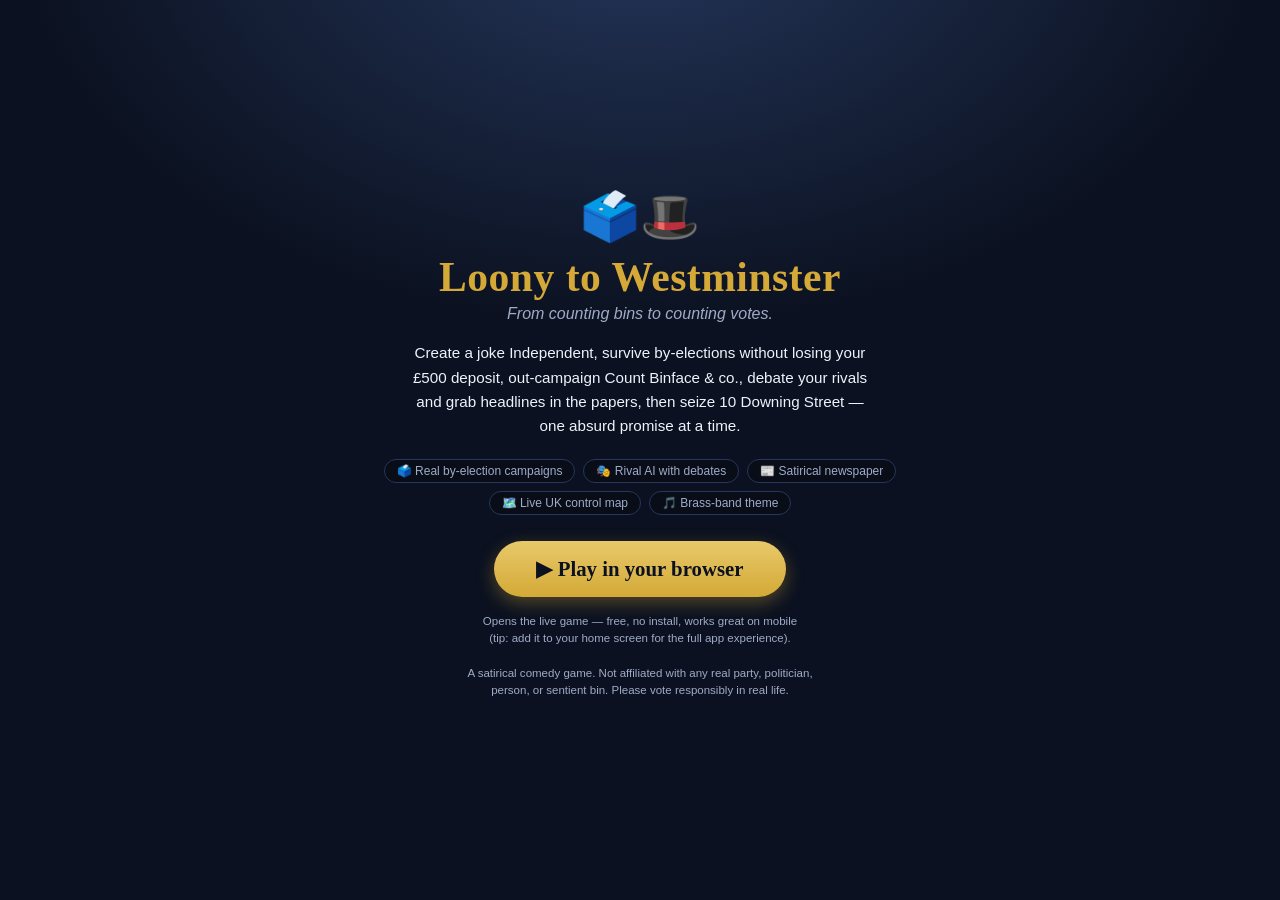
<file: itch/index.html>
<!DOCTYPE html>
<html lang="en">
<head>
<meta charset="utf-8">
<meta name="viewport" content="width=device-width, initial-scale=1">
<title>Loony to Westminster</title>
<style>
  :root { --navy: #0b1120; --gold: #d4a937; --ink: #eef2fb; --dim: #9fabc7; }
  * { box-sizing: border-box; }
  body {
    margin: 0; min-height: 100vh; display: flex; align-items: center; justify-content: center;
    background: radial-gradient(900px 600px at 50% -10%, #25375c, var(--navy) 70%);
    color: var(--ink); font-family: "Segoe UI", Arial, sans-serif; padding: 24px; text-align: center;
  }
  .card { max-width: 560px; }
  .flag { font-size: 3rem; }
  h1 {
    font-family: Georgia, "Times New Roman", serif; color: var(--gold);
    font-size: clamp(1.6rem, 5vw, 2.6rem); margin: 8px 0 4px; letter-spacing: 0.5px;
  }
  .sub { color: var(--dim); font-style: italic; margin: 0 0 18px; }
  .blurb { font-size: 0.95rem; line-height: 1.6; margin: 0 auto 20px; max-width: 470px; }
  .features { display: flex; flex-wrap: wrap; gap: 8px; justify-content: center; margin-bottom: 26px; }
  .chip {
    border: 1px solid #25375c; border-radius: 999px; padding: 4px 12px;
    font-size: 0.75rem; color: var(--dim); background: rgba(0, 0, 0, 0.25);
  }
  .play {
    display: inline-block; font-family: Georgia, serif; font-weight: 700; font-size: 1.3rem;
    color: var(--navy); background: linear-gradient(180deg, #e8c96a, var(--gold));
    padding: 16px 42px; border-radius: 999px; text-decoration: none;
    box-shadow: 0 6px 18px rgba(212, 169, 55, 0.35); transition: transform 0.1s ease;
  }
  .play:hover { transform: translateY(-2px); }
  .note { margin-top: 16px; font-size: 0.72rem; line-height: 1.5; color: var(--dim); }
</style>
</head>
<body>
  <div class="card">
    <div class="flag">🗳️🎩</div>
    <h1>Loony to Westminster</h1>
    <p class="sub">From counting bins to counting votes.</p>
    <p class="blurb">
      Create a joke Independent, survive by-elections without losing your £500 deposit,
      out-campaign Count Binface &amp; co., debate your rivals and grab headlines in the papers,
      then seize 10 Downing Street — one absurd promise at a time.
    </p>
    <div class="features">
      <span class="chip">🗳️ Real by-election campaigns</span>
      <span class="chip">🎭 Rival AI with debates</span>
      <span class="chip">📰 Satirical newspaper</span>
      <span class="chip">🗺️ Live UK control map</span>
      <span class="chip">🎵 Brass-band theme</span>
    </div>
    <a class="play" href="https://spoof-politics.onrender.com" target="_blank" rel="noopener">▶ Play in your browser</a>
    <p class="note">
      Opens the live game — free, no install, works great on mobile<br>
      (tip: add it to your home screen for the full app experience).<br><br>
      A satirical comedy game. Not affiliated with any real party, politician,<br>
      person, or sentient bin. Please vote responsibly in real life.
    </p>
  </div>
</body>
</html>
</file>
